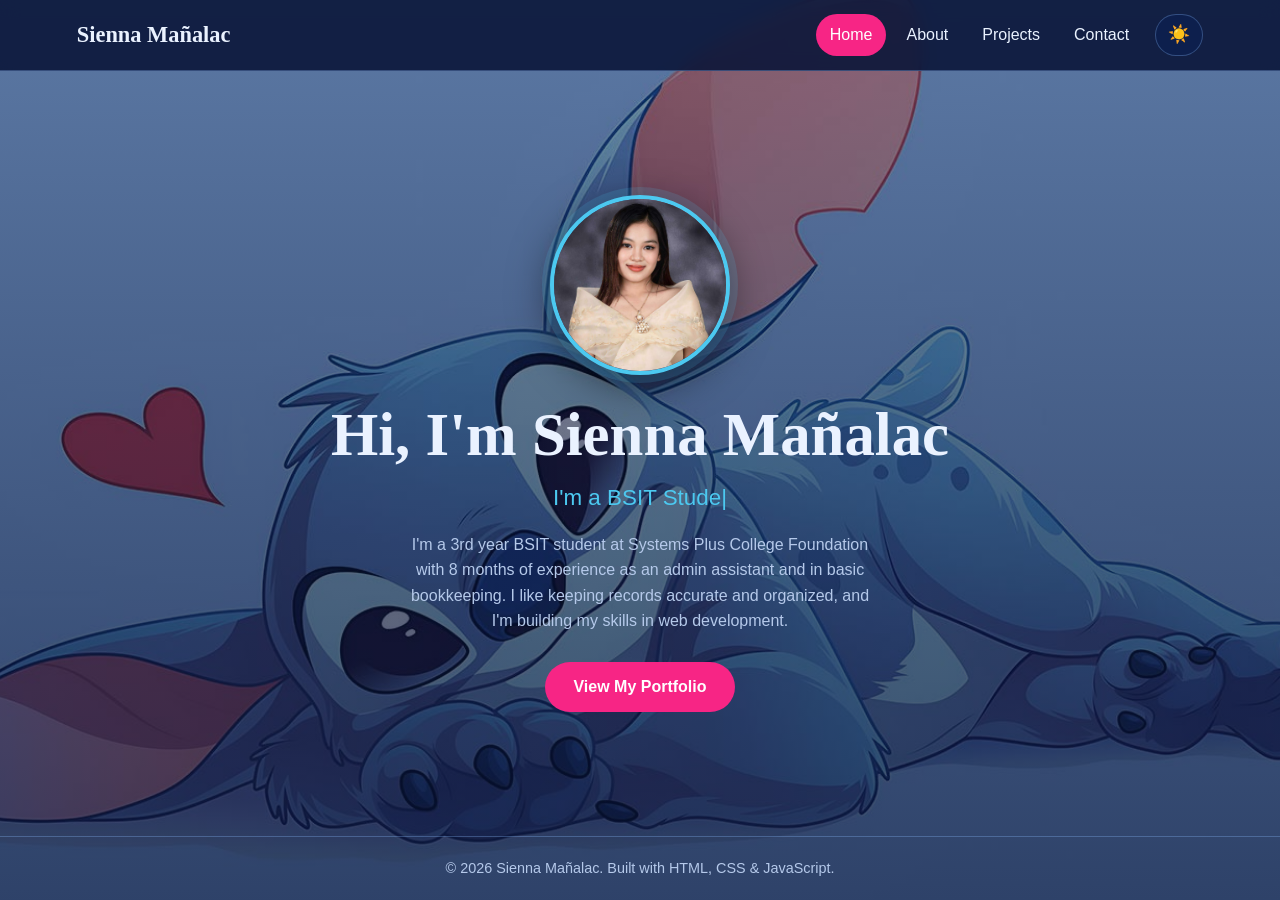
<file: index.html>
<!DOCTYPE html>
<html lang="en">
<head>
  <meta charset="UTF-8">
  <meta name="viewport" content="width=device-width, initial-scale=1.0">
  <title>Home | My Portfolio</title>
  <link rel="stylesheet" href="style.css">
  <script>document.documentElement.dataset.theme=localStorage.getItem("theme")||"dark";</script>
</head>
<body>
<header class="site-header">
  <a class="logo" href="index.html">Sienna Mañalac</a>
  <button class="menu-btn" id="menuBtn" aria-label="Toggle menu" aria-expanded="false">&#9776;</button>
  <nav id="nav">
    <a href="index.html" class="active">Home</a>
    <a href="about.html">About</a>
    <a href="projects.html">Projects</a>
    <a href="contact.html">Contact</a>
  </nav>
</header>
<main class="hero">
  <img src="profile.jpg" alt="Profile picture of Sienna Mañalac" class="avatar">
  <h1>Hi, I'm Sienna Mañalac</h1>
  <p class="typed-line">I'm a <span id="typed"></span><span class="cursor">|</span></p>
  <p class="intro">I'm a 3rd year BSIT student at Systems Plus College Foundation with 8 months of experience as an admin assistant and in basic bookkeeping. I like keeping records accurate and organized, and I'm building my skills in web development.</p>
  <a href="projects.html" class="btn">View My Portfolio</a>
</main>
<footer>&copy; 2026 Sienna Mañalac. Built with HTML, CSS &amp; JavaScript.</footer>
<script src="script.js"></script>
</body>
</html>
</file>
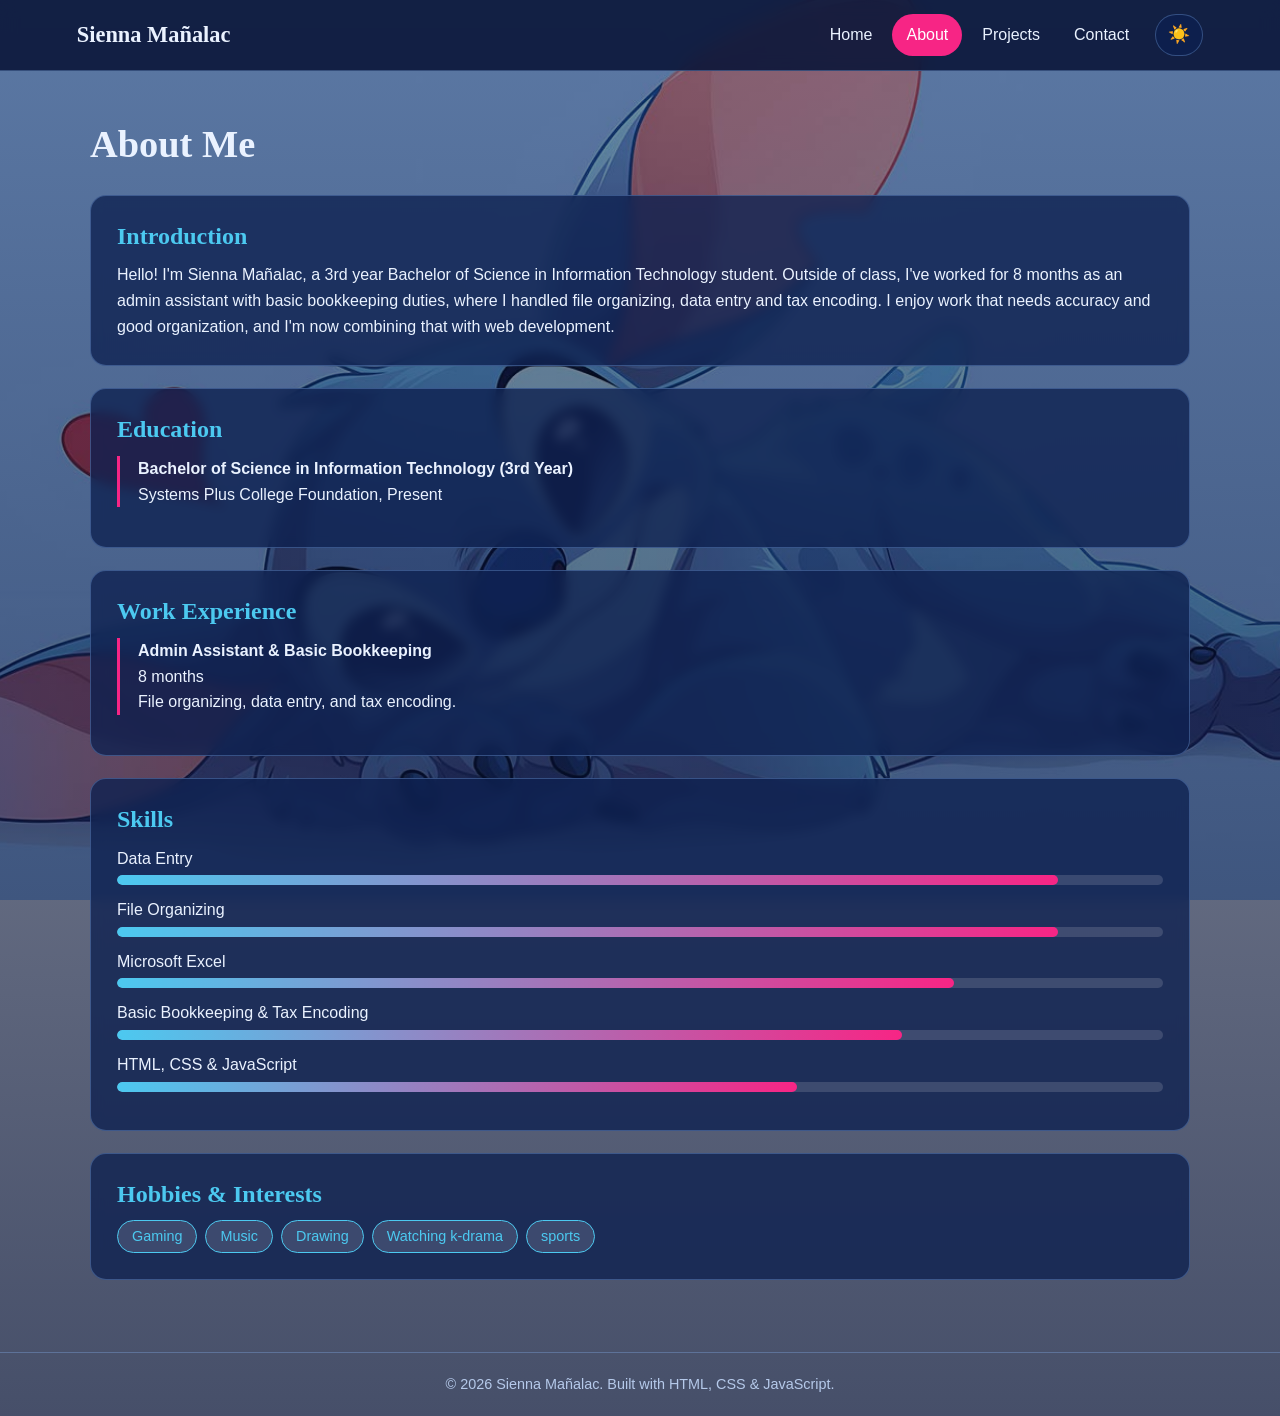
<file: about.html>
<!DOCTYPE html>
<html lang="en">
<head>
  <meta charset="UTF-8">
  <meta name="viewport" content="width=device-width, initial-scale=1.0">
  <title>About | My Portfolio</title>
  <link rel="stylesheet" href="style.css">
  <script>document.documentElement.dataset.theme=localStorage.getItem("theme")||"dark";</script>
</head>
<body>
<header class="site-header">
  <a class="logo" href="index.html">Sienna Mañalac</a>
  <button class="menu-btn" id="menuBtn" aria-label="Toggle menu" aria-expanded="false">&#9776;</button>
  <nav id="nav">
    <a href="index.html">Home</a>
    <a href="about.html" class="active">About</a>
    <a href="projects.html">Projects</a>
    <a href="contact.html">Contact</a>
  </nav>
</header>
<main class="page">
  <h1>About Me</h1>
  <section class="card reveal">
    <h2>Introduction</h2>
    <p>Hello! I'm Sienna Mañalac, a 3rd year Bachelor of Science in Information Technology student. Outside of class, I've worked for 8 months as an admin assistant with basic bookkeeping duties, where I handled file organizing, data entry and tax encoding. I enjoy work that needs accuracy and good organization, and I'm now combining that with web development.</p>
  </section>
  <section class="card reveal">
    <h2>Education</h2>
    <ul class="timeline">
      <li><strong>Bachelor of Science in Information Technology (3rd Year)</strong><br>Systems Plus College Foundation, Present</li>
    </ul>
  </section>
  <section class="card reveal">
    <h2>Work Experience</h2>
    <ul class="timeline">
      <li><strong>Admin Assistant &amp; Basic Bookkeeping</strong><br>8 months<br>File organizing, data entry, and tax encoding.</li>
    </ul>
  </section>
  <section class="card reveal">
    <h2>Skills</h2>
    <div class="skill"><span>Data Entry</span><div class="bar"><div data-level="90"></div></div></div>
    <div class="skill"><span>File Organizing</span><div class="bar"><div data-level="90"></div></div></div>
    <div class="skill"><span>Microsoft Excel</span><div class="bar"><div data-level="80"></div></div></div>
    <div class="skill"><span>Basic Bookkeeping &amp; Tax Encoding</span><div class="bar"><div data-level="75"></div></div></div>
    <div class="skill"><span>HTML, CSS &amp; JavaScript</span><div class="bar"><div data-level="65"></div></div></div>
  </section>
  <section class="card reveal">
    <h2>Hobbies &amp; Interests</h2>
    <div class="tags"><span>Gaming</span><span>Music</span><span>Drawing</span><span>Watching k-drama</span><span>sports</span></div>
  </section>
</main>
<footer>&copy; 2026 Sienna Mañalac. Built with HTML, CSS &amp; JavaScript.</footer>
<script src="script.js"></script>
</body>
</html>
</file>
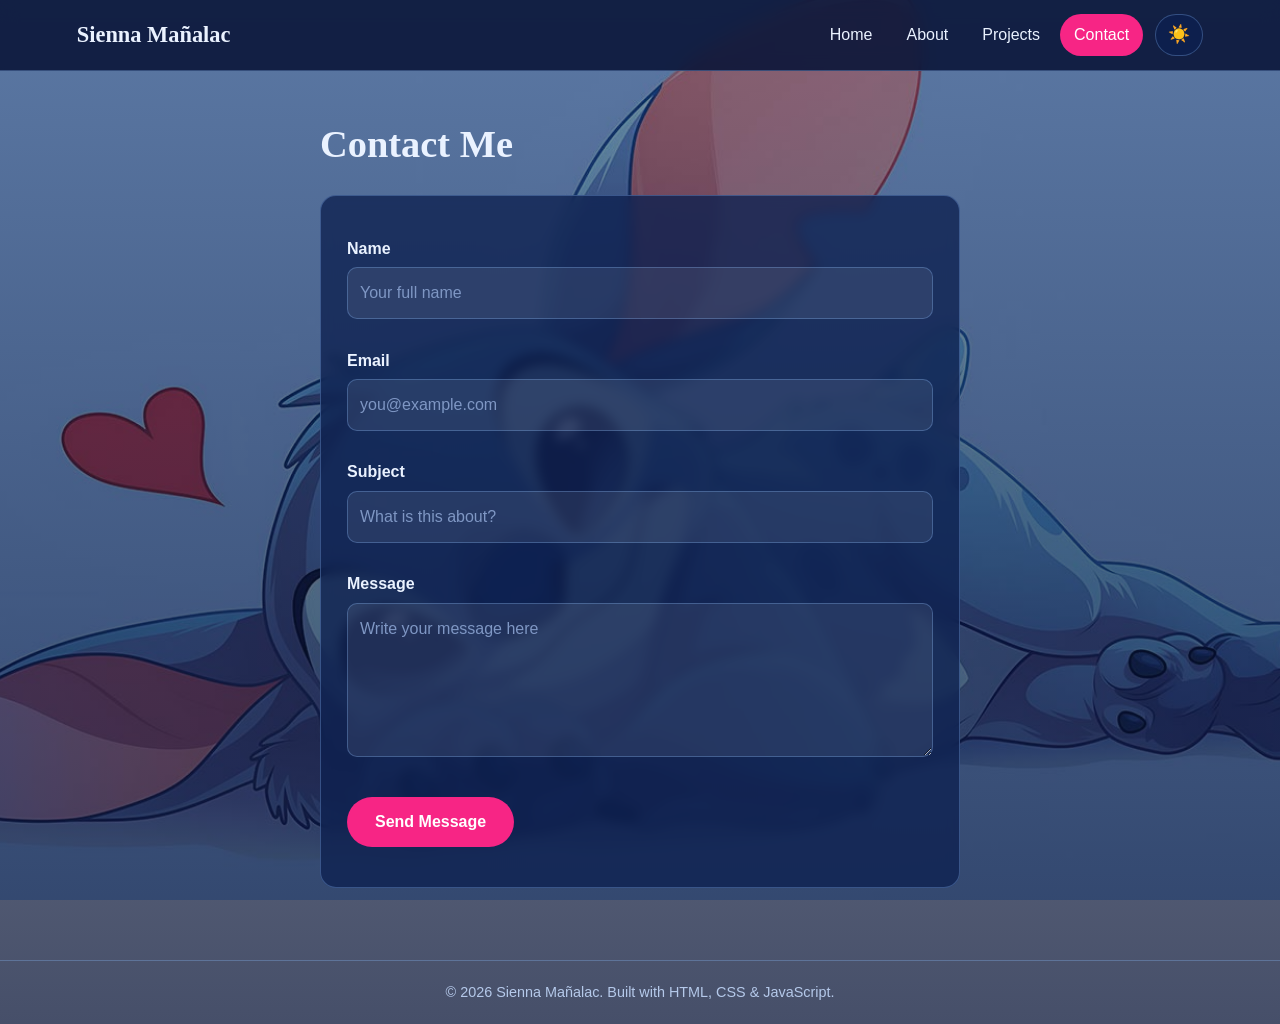
<file: contact.html>
<!DOCTYPE html>
<html lang="en">
<head>
  <meta charset="UTF-8">
  <meta name="viewport" content="width=device-width, initial-scale=1.0">
  <title>Contact | My Portfolio</title>
  <link rel="stylesheet" href="style.css">
  <script>document.documentElement.dataset.theme=localStorage.getItem("theme")||"dark";</script>
</head>
<body>
<header class="site-header">
  <a class="logo" href="index.html">Sienna Mañalac</a>
  <button class="menu-btn" id="menuBtn" aria-label="Toggle menu" aria-expanded="false">&#9776;</button>
  <nav id="nav">
    <a href="index.html">Home</a>
    <a href="about.html">About</a>
    <a href="projects.html">Projects</a>
    <a href="contact.html" class="active">Contact</a>
  </nav>
</header>
<main class="page narrow">
  <h1>Contact Me</h1>
  <form id="contactForm" class="card" novalidate>
    <label for="name">Name</label>
    <input type="text" id="name" name="name" placeholder="Your full name">
    <small class="error" data-for="name"></small>

    <label for="email">Email</label>
    <input type="email" id="email" name="email" placeholder="you@example.com">
    <small class="error" data-for="email"></small>

    <label for="subject">Subject</label>
    <input type="text" id="subject" name="subject" placeholder="What is this about?">
    <small class="error" data-for="subject"></small>

    <label for="message">Message</label>
    <textarea id="message" name="message" rows="5" placeholder="Write your message here"></textarea>
    <small class="error" data-for="message"></small>

    <button type="submit" class="btn">Send Message</button>
    <p id="formStatus" role="status"></p>
  </form>
</main>
<footer>&copy; 2026 Sienna Mañalac. Built with HTML, CSS &amp; JavaScript.</footer>
<script src="script.js"></script>
</body>
</html>
</file>
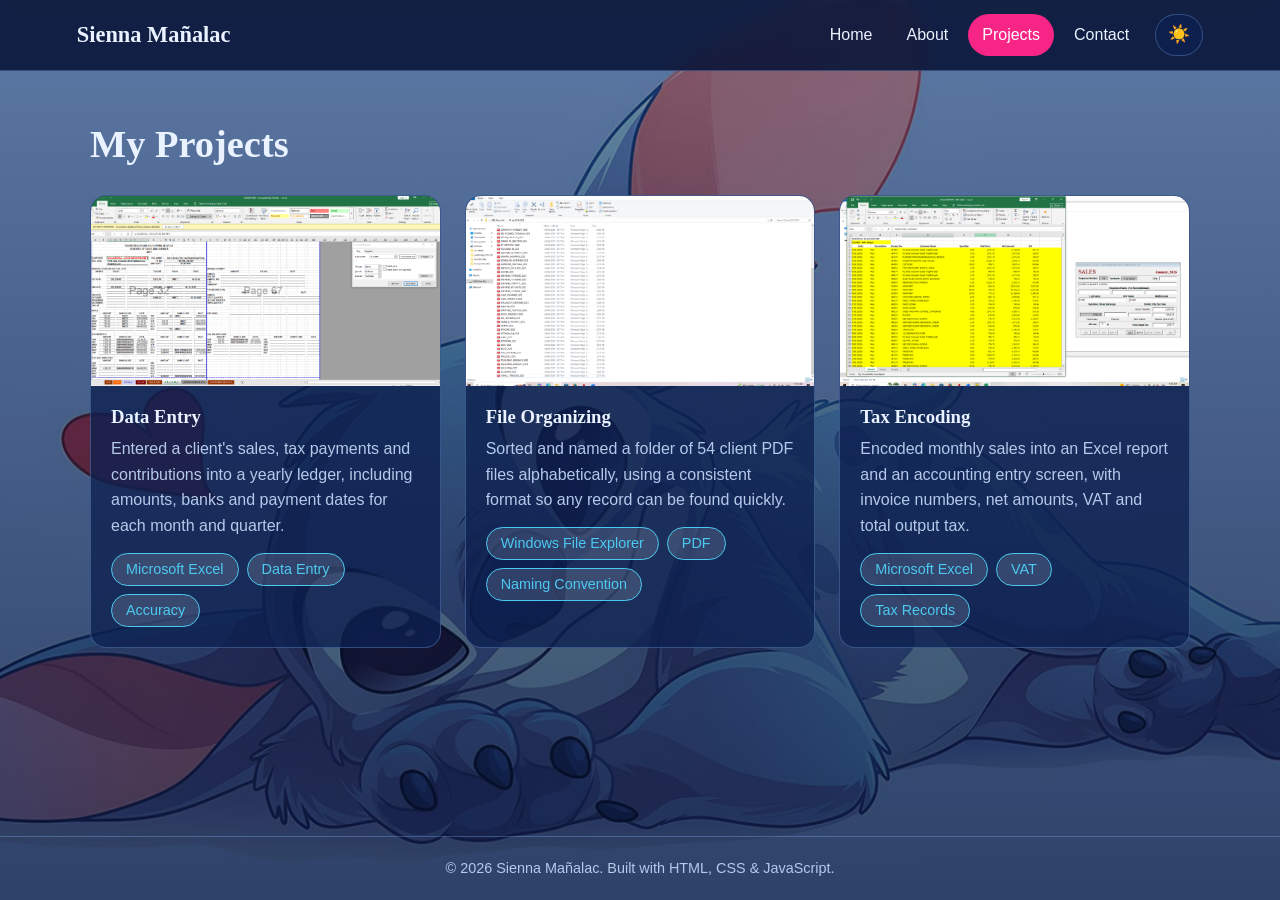
<file: projects.html>
<!DOCTYPE html>
<html lang="en">
<head>
  <meta charset="UTF-8">
  <meta name="viewport" content="width=device-width, initial-scale=1.0">
  <title>Projects | My Portfolio</title>
  <link rel="stylesheet" href="style.css">
  <script>document.documentElement.dataset.theme=localStorage.getItem("theme")||"dark";</script>
</head>
<body>
<header class="site-header">
  <a class="logo" href="index.html">Sienna Mañalac</a>
  <button class="menu-btn" id="menuBtn" aria-label="Toggle menu" aria-expanded="false">&#9776;</button>
  <nav id="nav">
    <a href="index.html">Home</a>
    <a href="about.html">About</a>
    <a href="projects.html" class="active">Projects</a>
    <a href="contact.html">Contact</a>
  </nav>
</header>
<main class="page">
  <h1>My Projects</h1>
  <div class="grid">
    <article class="project reveal">
      <img src="project1.png" alt="Excel ledger of a client's yearly taxes and contributions">
      <div class="body">
        <h3>Data Entry</h3>
        <p>Entered a client's sales, tax payments and contributions into a yearly ledger, including amounts, banks and payment dates for each month and quarter.</p>
        <div class="tags"><span>Microsoft Excel</span><span>Data Entry</span><span>Accuracy</span></div>
      </div>
    </article>
    <article class="project reveal">
      <img src="project2.png" alt="Folder of organized client PDF files">
      <div class="body">
        <h3>File Organizing</h3>
        <p>Sorted and named a folder of 54 client PDF files alphabetically, using a consistent format so any record can be found quickly.</p>
        <div class="tags"><span>Windows File Explorer</span><span>PDF</span><span>Naming Convention</span></div>
      </div>
    </article>
    <article class="project reveal">
      <img src="project3.png" alt="Monthly VAT sales report in Excel next to a sales entry screen">
      <div class="body">
        <h3>Tax Encoding</h3>
        <p>Encoded monthly sales into an Excel report and an accounting entry screen, with invoice numbers, net amounts, VAT and total output tax.</p>
        <div class="tags"><span>Microsoft Excel</span><span>VAT</span><span>Tax Records</span></div>
      </div>
    </article>
  </div>
</main>
<footer>&copy; 2026 Sienna Mañalac. Built with HTML, CSS &amp; JavaScript.</footer>
<script src="script.js"></script>
</body>
</html>
</file>
<file: style.css>
:root,[data-theme="dark"]{
  --card:rgba(14,32,80,.78); --line:rgba(140,190,255,.3);
  --text:#eaf2ff; --muted:#b5c9ea; --accent:#4cc9f0; --accent2:#f72585;
  --header:rgba(8,20,55,.88); --ov1:rgba(8,20,55,.45); --ov2:rgba(8,20,55,.75);
  --field:rgba(255,255,255,.08); --track:rgba(255,255,255,.14); --ph:#7f97c4;
  --ok:#7CFC9B; --err:#ff8fb8;
}
[data-theme="light"]{
  --card:rgba(255,255,255,.85); --line:rgba(30,80,160,.25);
  --text:#0b1f4a; --muted:#37507f; --accent:#0a66c2; --accent2:#d81b6a;
  --header:rgba(255,255,255,.88); --ov1:rgba(255,255,255,.1); --ov2:rgba(255,255,255,.4);
  --field:rgba(255,255,255,.9); --track:rgba(10,60,140,.15); --ph:#6b80a8;
  --ok:#0a7a32; --err:#c4104f;
}
*{box-sizing:border-box;margin:0;padding:0}
html{scroll-behavior:smooth}
body{
  font-family:"Trebuchet MS","Segoe UI",sans-serif;color:var(--text);line-height:1.6;
  min-height:100vh;display:flex;flex-direction:column;
  background:linear-gradient(var(--ov1),var(--ov2)),url("stitch-bg.jpg") center/cover fixed no-repeat;
}
h1,h2,h3{font-family:Georgia,"Times New Roman",serif;line-height:1.2}
a{color:var(--accent)}
:focus-visible{outline:3px solid var(--accent2);outline-offset:3px}

/* Header */
.site-header{position:sticky;top:0;z-index:10;display:flex;justify-content:space-between;align-items:center;
  padding:14px 6%;background:var(--header);backdrop-filter:blur(8px);border-bottom:1px solid var(--line)}
.logo{font-family:Georgia,serif;font-size:1.4rem;font-weight:bold;color:var(--text);text-decoration:none}
nav{display:flex;gap:6px}
nav a{color:var(--text);text-decoration:none;padding:8px 14px;border-radius:999px;transition:.25s}
nav a:hover,nav a.active{color:#fff;background:var(--accent2)}
.menu-btn{display:none;background:none;border:1px solid var(--line);color:var(--text);font-size:1.5rem;padding:2px 12px;border-radius:8px;cursor:pointer}

/* Hero */
.hero{flex:1;display:flex;flex-direction:column;align-items:center;justify-content:center;text-align:center;padding:60px 6%}
.avatar{width:180px;height:180px;border-radius:50%;object-fit:cover;object-position:center 20%;border:4px solid var(--accent);
  box-shadow:0 0 0 8px rgba(76,201,240,.15),0 10px 40px rgba(0,0,0,.5);animation:float 4s ease-in-out infinite}
@keyframes float{50%{transform:translateY(-12px)}}
.hero h1{font-size:clamp(2.2rem,6vw,3.8rem);margin:24px 0 8px}
.typed-line{font-size:1.4rem;color:var(--accent);min-height:2rem}
.cursor{animation:blink 1s steps(1) infinite}
@keyframes blink{50%{opacity:0}}
.intro{max-width:52ch;color:var(--muted);margin:16px 0 28px}
.btn{display:inline-block;border:none;cursor:pointer;font:inherit;font-weight:bold;text-decoration:none;
  color:#fff;background:var(--accent2);padding:12px 28px;border-radius:999px;transition:.25s}
.btn:hover{transform:translateY(-3px);box-shadow:0 8px 20px rgba(247,37,133,.45)}

/* Inner pages */
.page{flex:1;width:min(1100px,92%);margin:0 auto;padding:50px 0}
.page.narrow{width:min(640px,92%)}
.page>h1{font-size:2.4rem;margin-bottom:28px}
.card{background:var(--card);border:1px solid var(--line);border-radius:16px;padding:26px;margin-bottom:22px;backdrop-filter:blur(6px)}
.card h2{color:var(--accent);margin-bottom:12px}
.timeline{list-style:none;border-left:3px solid var(--accent2);padding-left:18px}
.timeline li{margin-bottom:14px}
.skill{margin-bottom:12px}
.bar{height:10px;background:var(--track);border-radius:99px;overflow:hidden;margin-top:4px}
.bar div{height:100%;width:0;background:linear-gradient(90deg,var(--accent),var(--accent2));border-radius:99px;transition:width 1.2s ease}
.tags{display:flex;flex-wrap:wrap;gap:8px}
.tags span{background:var(--track);border:1px solid var(--accent);color:var(--accent);padding:4px 14px;border-radius:99px;font-size:.9rem}

/* Projects */
.grid{display:grid;grid-template-columns:repeat(auto-fit,minmax(290px,1fr));gap:24px}
.project{background:var(--card);border:1px solid var(--line);border-radius:16px;overflow:hidden;transition:.3s}
.project:hover{transform:translateY(-8px);border-color:var(--accent)}
.project img{width:100%;height:190px;object-fit:cover;display:block}
.project .body{padding:20px}
.project h3{margin-bottom:8px}
.project p{color:var(--muted);margin-bottom:14px}

/* Form */
label{display:block;font-weight:bold;margin:14px 0 6px}
input,textarea{width:100%;padding:12px;border-radius:10px;border:1px solid var(--line);
  background:var(--field);color:var(--text);font:inherit}
input::placeholder,textarea::placeholder{color:var(--ph)}
input.invalid,textarea.invalid{border-color:var(--accent2)}
.error{color:var(--err);display:block;min-height:1.1em}
form .btn{margin-top:18px}
#formStatus{margin-top:14px;font-weight:bold}
#formStatus.ok{color:var(--ok)}
#formStatus.bad{color:var(--err)}

footer{text-align:center;padding:20px;color:var(--muted);border-top:1px solid var(--line);font-size:.9rem}

/* Theme toggle + back to top */
.theme-btn,.to-top{cursor:pointer;border:1px solid var(--line);background:var(--card);color:var(--text);transition:.25s}
.theme-btn{font-size:1.1rem;padding:6px 12px;border-radius:999px;margin-left:6px}
.theme-btn:hover,.to-top:hover{border-color:var(--accent2);transform:translateY(-2px)}
.to-top{position:fixed;right:20px;bottom:20px;width:46px;height:46px;border-radius:50%;font-size:1.3rem;
  opacity:0;visibility:hidden;z-index:20;backdrop-filter:blur(6px)}
.to-top.visible{opacity:1;visibility:visible}

/* Scroll reveal */
.reveal{opacity:0;transform:translateY(24px);transition:.7s}
.reveal.show{opacity:1;transform:none}

/* Responsive */
@media(max-width:700px){
  .menu-btn{display:block}
  nav{display:none;position:absolute;top:100%;left:0;right:0;flex-direction:column;padding:12px 6%;
    background:var(--header);border-bottom:1px solid var(--line)}
  nav.open{display:flex}
}
@media(prefers-reduced-motion:reduce){*{animation:none!important;transition:none!important}.reveal{opacity:1;transform:none}}
</file>
